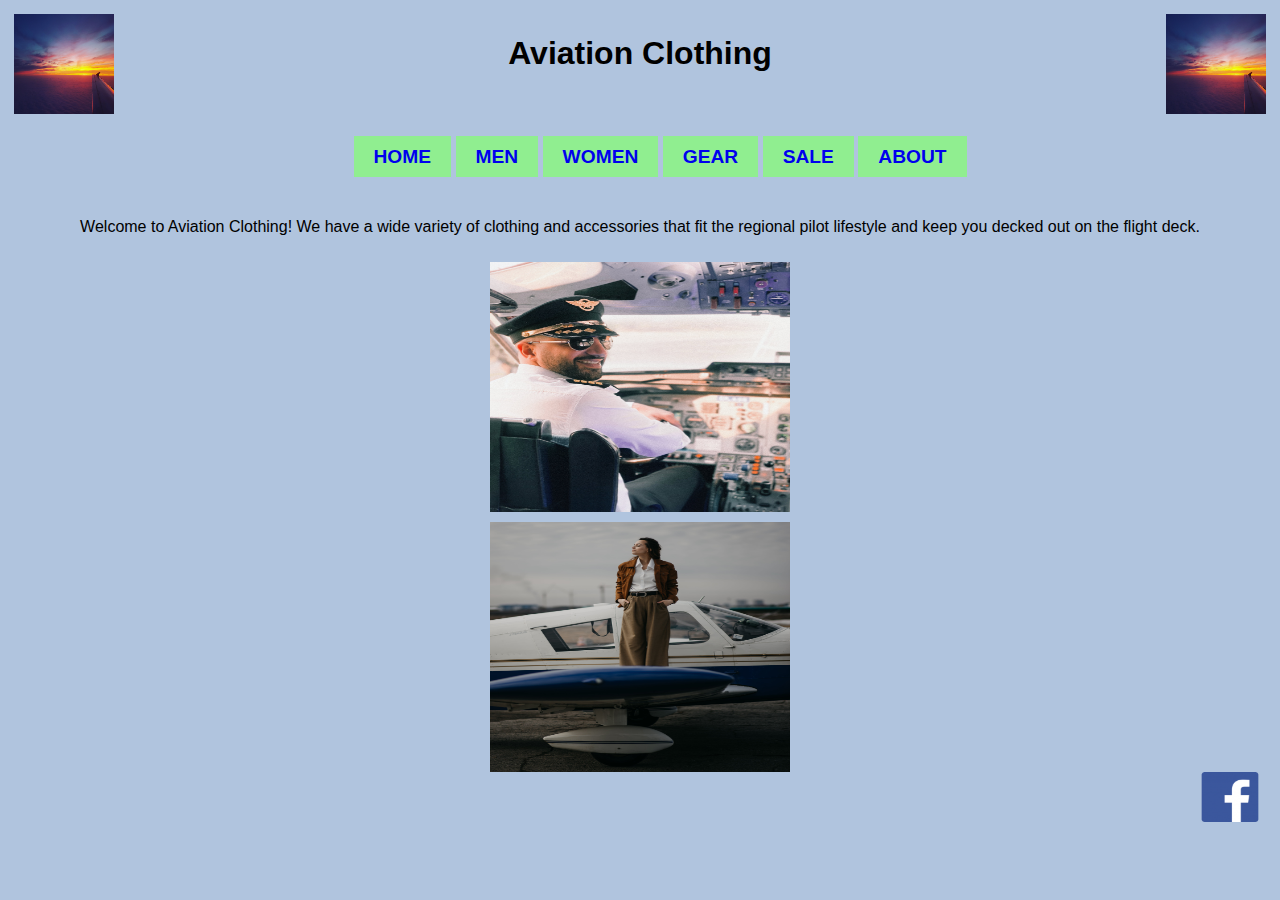
<file: index.html>
<!DOCTYPE html>
<html lang="en">
   <head>
	<meta charset="UTF-8">
	<meta name="description" content="Aviation Clothing">
  	<meta name="keywords" content="HTML, CSS, JavaScript, Aviation, Clothing">
  	<meta name="author" content="Jake Newton, Vanessa Kane">
   	<title>Aviation Clothing</title>
	<link href="styles.css" rel="stylesheet">
   	<script src="index.js"></script>
   </head>
	<body>
		<header>
			<div class="logo-banner">
				<img src="photos/pexels-christine-renard-615060.jpg" alt="View out airplane window" height="100" width="100">
				<h1>Aviation Clothing</h1>
				<img src="photos/pexels-christine-renard-615060.jpg" alt="View out airplane window" height="100" width="100">
			</div>
			
			<nav>
				<ul>
					<li><a href="index.html">Home</a></li>
					<li><a href="men.html">Men</a></li>
					<li><a href="women.html">Women</a></li>
					<li><a href="gear.html">Gear</a></li>
					<li><a href="sale.html">Sale</a></li>
					<li><a href="about.html">About</a></li>
				</ul>
			 </nav>
		</header>
		<section class="promotions-bar">
			<div id="popup">
				<h1>20% Off!</h1>
				<p>Visit our Sales page to see items discounted 20%!</p>
			</div>
		</section>
		<section class="main-page">
			<p>Welcome to Aviation Clothing! We have a wide variety of clothing and accessories that fit the regional pilot lifestyle and keep you decked out on the flight deck.</p>
			<img src="photos/pexels-behrouz-sasani-7375957.jpg" alt="pilot in cockpit" height="250px" width="300px">
			<img src="photos/pexels-dmitriy-ganin-7760783.jpg" alt="pilot in cockpit" height="250px" width="300px">
		</section>
		<footer>
			<a href="http://www.facebook.com/"><img src="photos/facebook-logo-png-2320.png" alt="facebook logo" height="50px" width="100px"></a>
		</footer>
	</body>
</html>
</file>
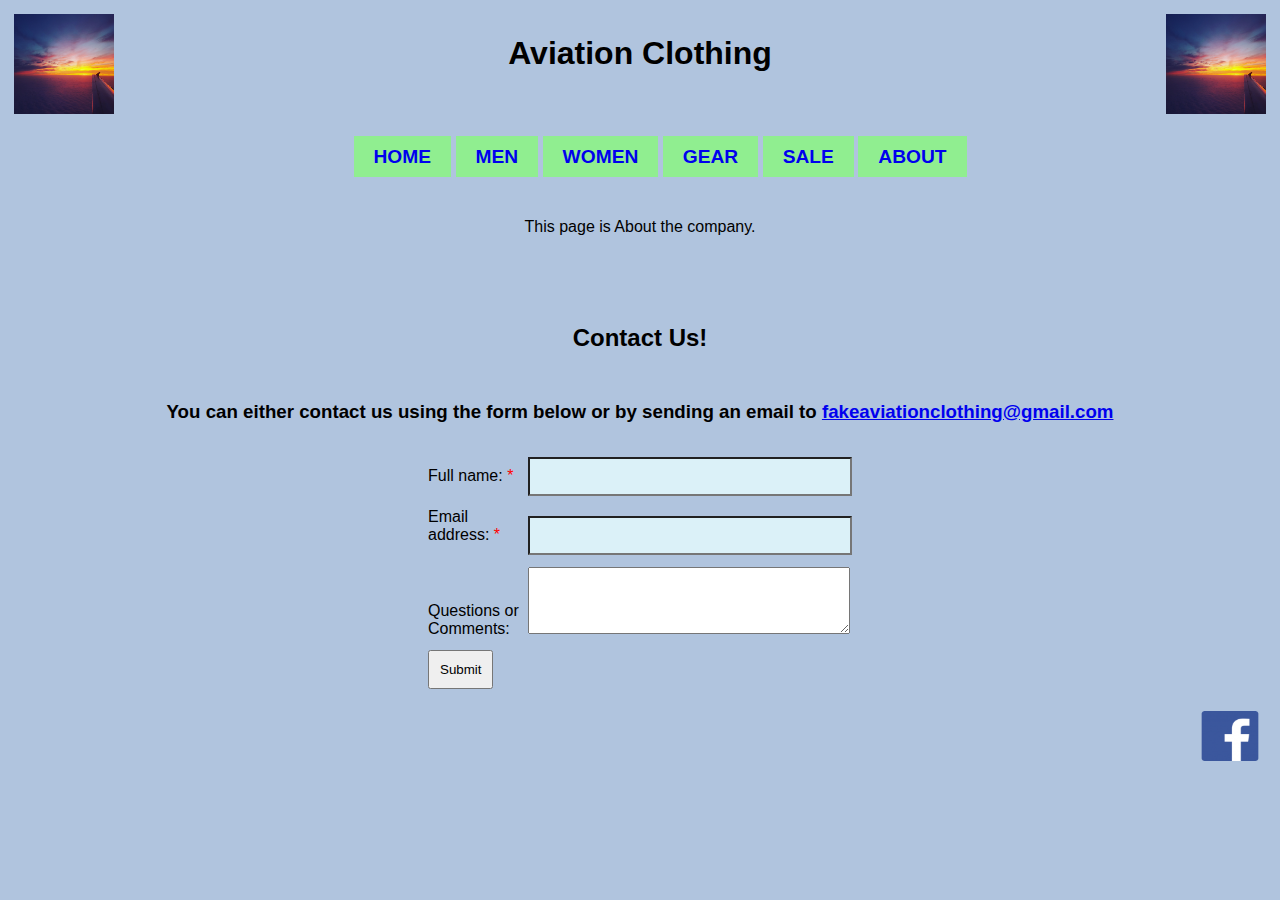
<file: about.html>
<!DOCTYPE html>
<html lang="en">
   <head>
	<meta charset="UTF-8">
	<meta name="description" content="Aviation Clothing">
  	<meta name="keywords" content="HTML, CSS, JavaScript, Aviation, Clothing">
  	<meta name="author" content="Jake Newton, Vanessa Kane">
   	<title>Aviation Clothing</title>
	<link href="styles.css" rel="stylesheet">
   	<script src="index.js"></script>
   </head>
	<body>
		<header>
			<div class="logo-banner">
				<img src="photos/pexels-christine-renard-615060.jpg" alt="View out airplane window" height="100" width="100">
				<h1>Aviation Clothing</h1>
				<img src="photos/pexels-christine-renard-615060.jpg" alt="View out airplane window" height="100" width="100">
			</div>
			
			<nav>
				<ul>
					<li><a href="index.html">Home</a></li>
					<li><a href="men.html">Men</a></li>
					<li><a href="women.html">Women</a></li>
					<li><a href="gear.html">Gear</a></li>
					<li><a href="sale.html">Sale</a></li>
					<li><a href="about.html">About</a></li>
				</ul>
			 </nav>
		</header>
		<section class="promotions-bar">

		</section>
		<section class="main-page">
			<p>
				This page is About the company.
			</p>
			<p>
				<h2>Contact Us!</h2>
				<h3>You can either contact us using the form below or by sending an email to <a href="mailto:fakeaviationclothing@gmail.com">fakeaviationclothing@gmail.com</a></h3>
				<form action="https://wp.zybooks.com/form-viewer.php" method="POST" enctype="multipart/form-data">
				<div><label for="fullName" class="required">Full name: </label><input type="text" id="fullName" name="fullName" required></div>
				<div><label for="email" class="required">Email address: </label><input type="email" id="email" name="email" required></div>
				<div><label for="about">Questions or Comments: </label><textarea name="about" id="about"  rows="3" cols="50"></textarea></div>
				<div><input type="submit" value="Submit"></div>
			</p>
		</section>
		<footer>
			<a href="http://www.facebook.com/"><img src="photos/facebook-logo-png-2320.png" alt="facebook logo" height="50px" width="100px"></a>
		</footer>
	</body>
</html>
</file>
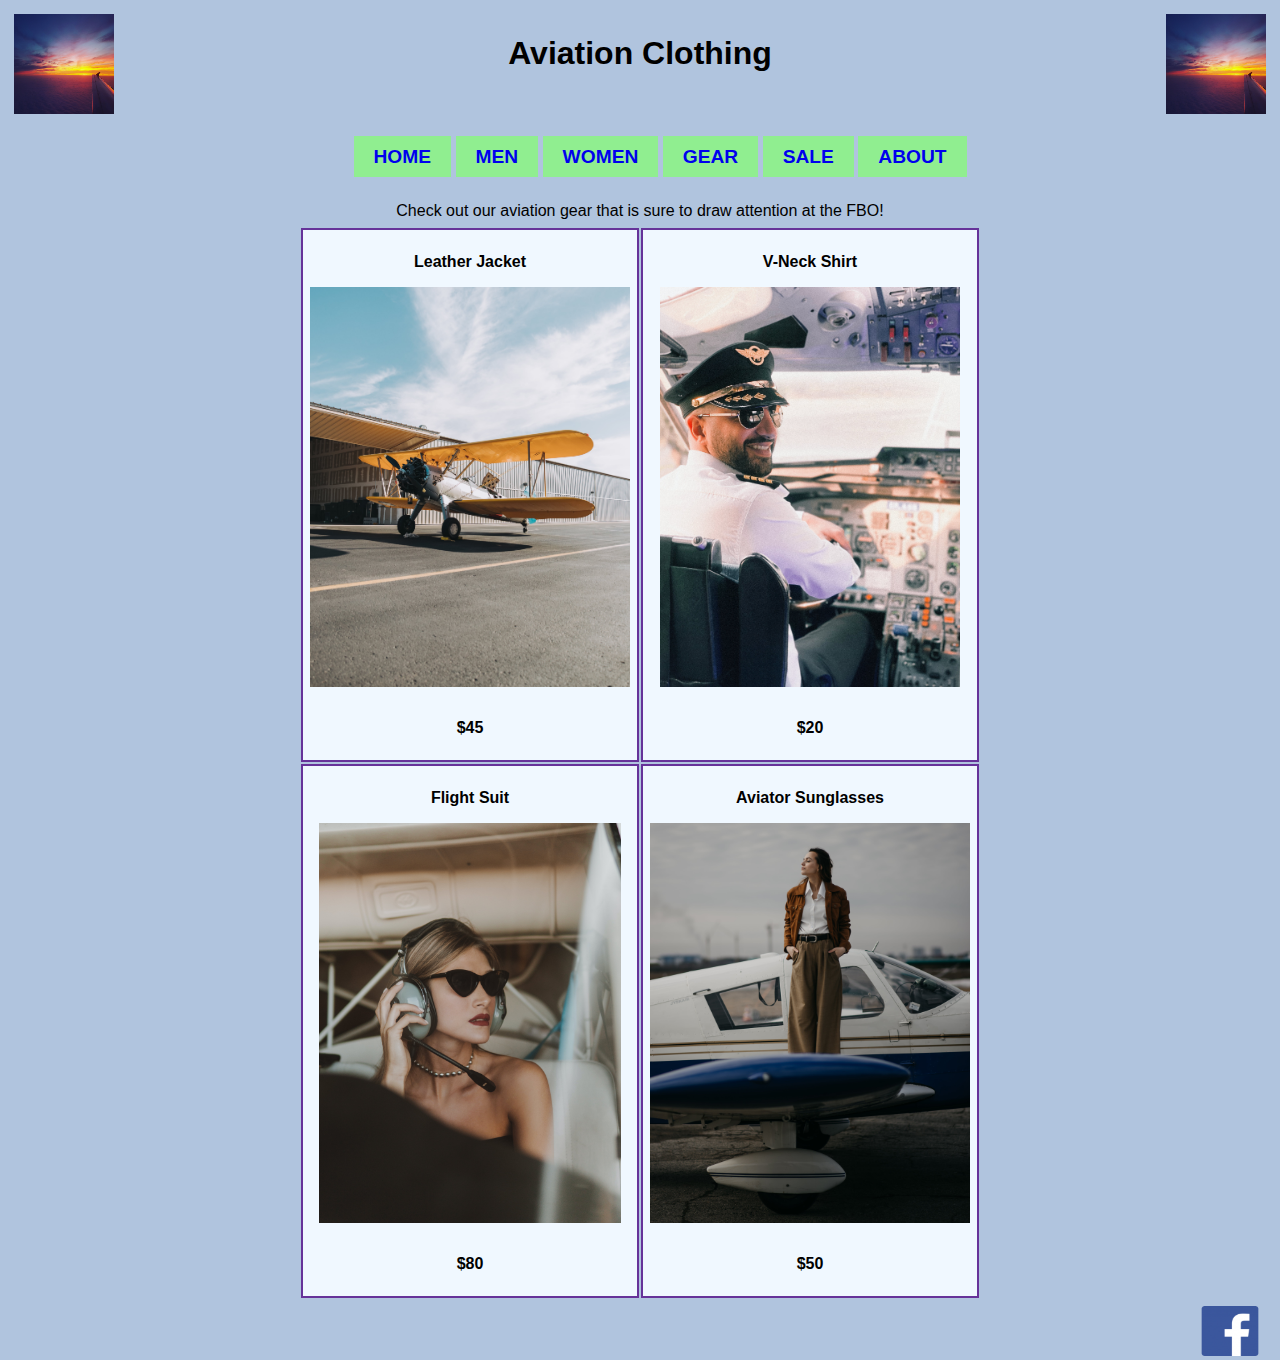
<file: gear.html>
<!DOCTYPE html>
<html lang="en">
   <head>
	<meta charset="UTF-8">
	<meta name="description" content="Aviation Clothing">
  	<meta name="keywords" content="HTML, CSS, JavaScript, Aviation, Clothing">
  	<meta name="author" content="Jake Newton, Vanessa Kane">
   	<title>Aviation Clothing</title>
	<link href="styles.css" rel="stylesheet">
   	<script src="index.js"></script>
   </head>
	<body>
		<header>
			<div class="logo-banner">
				<img src="photos/pexels-christine-renard-615060.jpg" alt="View out airplane window" height="100" width="100">
				<h1>Aviation Clothing</h1>
				<img src="photos/pexels-christine-renard-615060.jpg" alt="View out airplane window" height="100" width="100">
			</div>
			
			<nav>
				<ul>
					<li><a href="index.html">Home</a></li>
					<li><a href="men.html">Men</a></li>
					<li><a href="women.html">Women</a></li>
					<li><a href="gear.html">Gear</a></li>
					<li><a href="sale.html">Sale</a></li>
					<li><a href="about.html">About</a></li>
				</ul>
			 </nav>
		</header>
		<section class="promotions-bar">
			<div id="popup">
				<h1>20% Off!</h1>
				<p>Visit our Sales page to see items discounted 20%!</p>
			</div>
		</section>
		<section class="main-page">
			<table>
				<caption>Check out our aviation gear that is sure to draw attention at the FBO!</caption>
				<tr>
					<th><div class="shopItem"> <p>Leather Jacket</p> <img src="photos/pexels-spencer-davis-4388217.jpg" alt="Black and White Picture of women wearing leather jacket"></div><div><p>$45</p></div></th>
					<th><div class="shopItem"> <p>V-Neck Shirt</p> <img src="photos/pexels-behrouz-sasani-7375957.jpg" alt="Man standing near airplane with gas can wearing aviator sunglasses"></div><div><p>$20</p></div></th>
				</tr>
				<tr>
					<th><div class="shopItem"> <p>Flight Suit</p> <img src="photos/pexels-nick-mayer-10448469.jpg" alt="Man standing on wing of military aircraft wearing flightsuit"></div><div><p>$80</p></div></th>
					<th><div class="shopItem"> <p>Aviator Sunglasses</p> <img src="photos/pexels-dmitriy-ganin-7760783.jpg" alt="Aviator Sunglasses"></div><div><p>$50</p></div></th>
				</tr>
			</table>
		</section>
		<footer>
			<a href="http://www.facebook.com/"><img src="photos/facebook-logo-png-2320.png" alt="facebook logo" height="50px" width="100px"></a>
		</footer>
	</body>
</html>
</file>
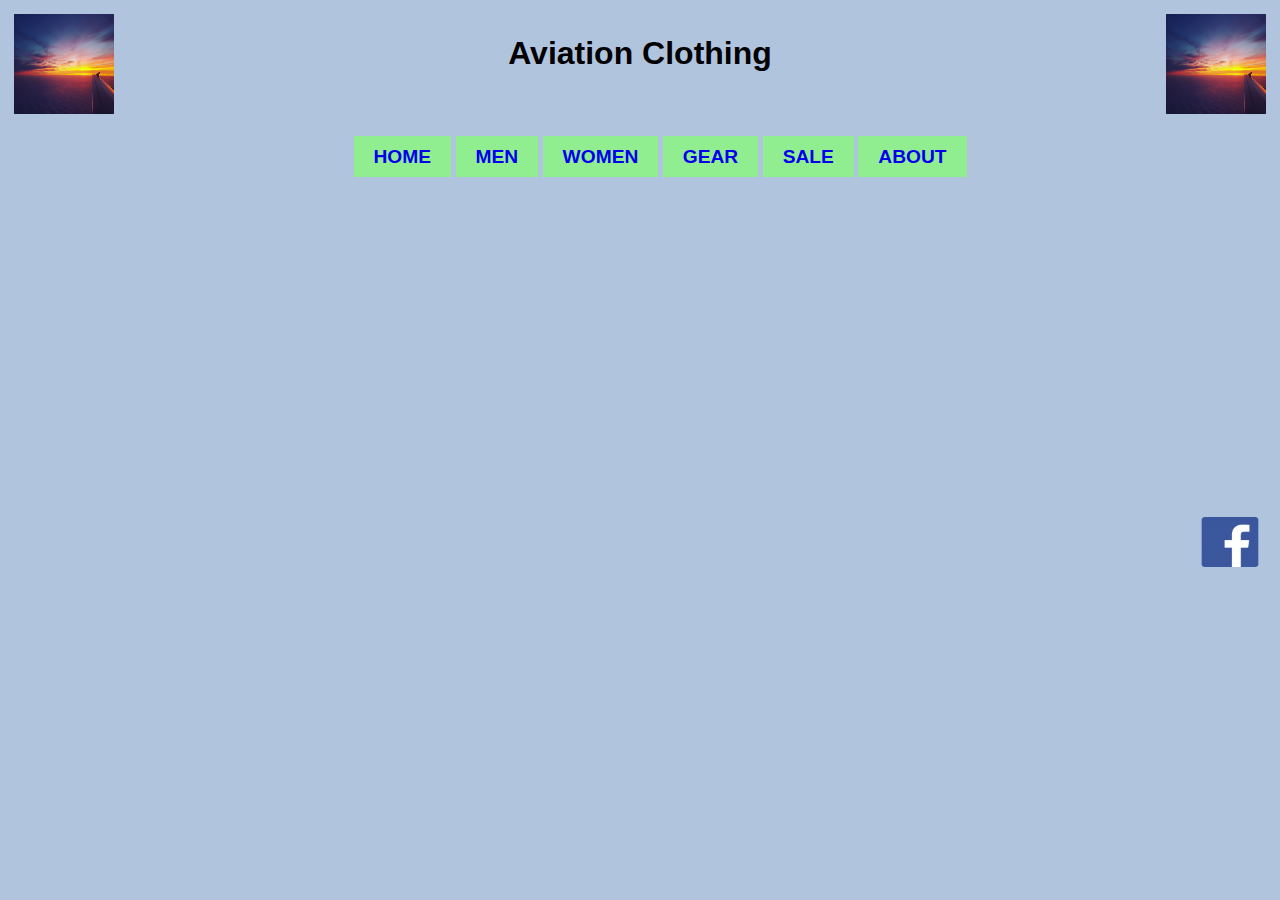
<file: men.html>
<!DOCTYPE html>
<html lang="en">
   <head>
	<meta charset="UTF-8">
	<meta name="description" content="Aviation Clothing">
  	<meta name="keywords" content="HTML, CSS, JavaScript, Aviation, Clothing">
  	<meta name="author" content="Jake Newton, Vanessa Kane">
   	<title>Aviation Clothing</title>
	<link href="styles.css" rel="stylesheet">
   	<script src="index.js"></script>
   </head>
	<body>
		<header>
			<div class="logo-banner">
				<img src="photos/pexels-christine-renard-615060.jpg" alt="View out airplane window" height="100" width="100">
				<h1>Aviation Clothing</h1>
				<img src="photos/pexels-christine-renard-615060.jpg" alt="View out airplane window" height="100" width="100">
			</div>
			
			<nav>
				<ul>
					<li><a href="index.html">Home</a></li>
					<li><a href="men.html">Men</a></li>
					<li><a href="women.html">Women</a></li>
					<li><a href="gear.html">Gear</a></li>
					<li><a href="sale.html">Sale</a></li>
					<li><a href="about.html">About</a></li>
				</ul>
			 </nav>
		</header>
		<section class="promotions-bar">
			<div id="popup">
				<h1>20% Off!</h1>
				<p>Visit our Sales page to see items discounted 20%!</p>
			</div>
		</section>
		<section class="main-page">
			<iframe width="560" height="315" src="https://www.youtube.com/embed/CdnrmmJnBwk?si=70NmzT4ITSzYmH0k" title="YouTube video player" frameborder="0" allow="accelerometer; autoplay; clipboard-write; encrypted-media; gyroscope; picture-in-picture; web-share" allowfullscreen></iframe>
		</section>
		<footer>
			<a href="http://www.facebook.com/"><img src="photos/facebook-logo-png-2320.png" alt="facebook logo" height="50px" width="100px"></a>
		</footer>
	</body>
</html>
</file>
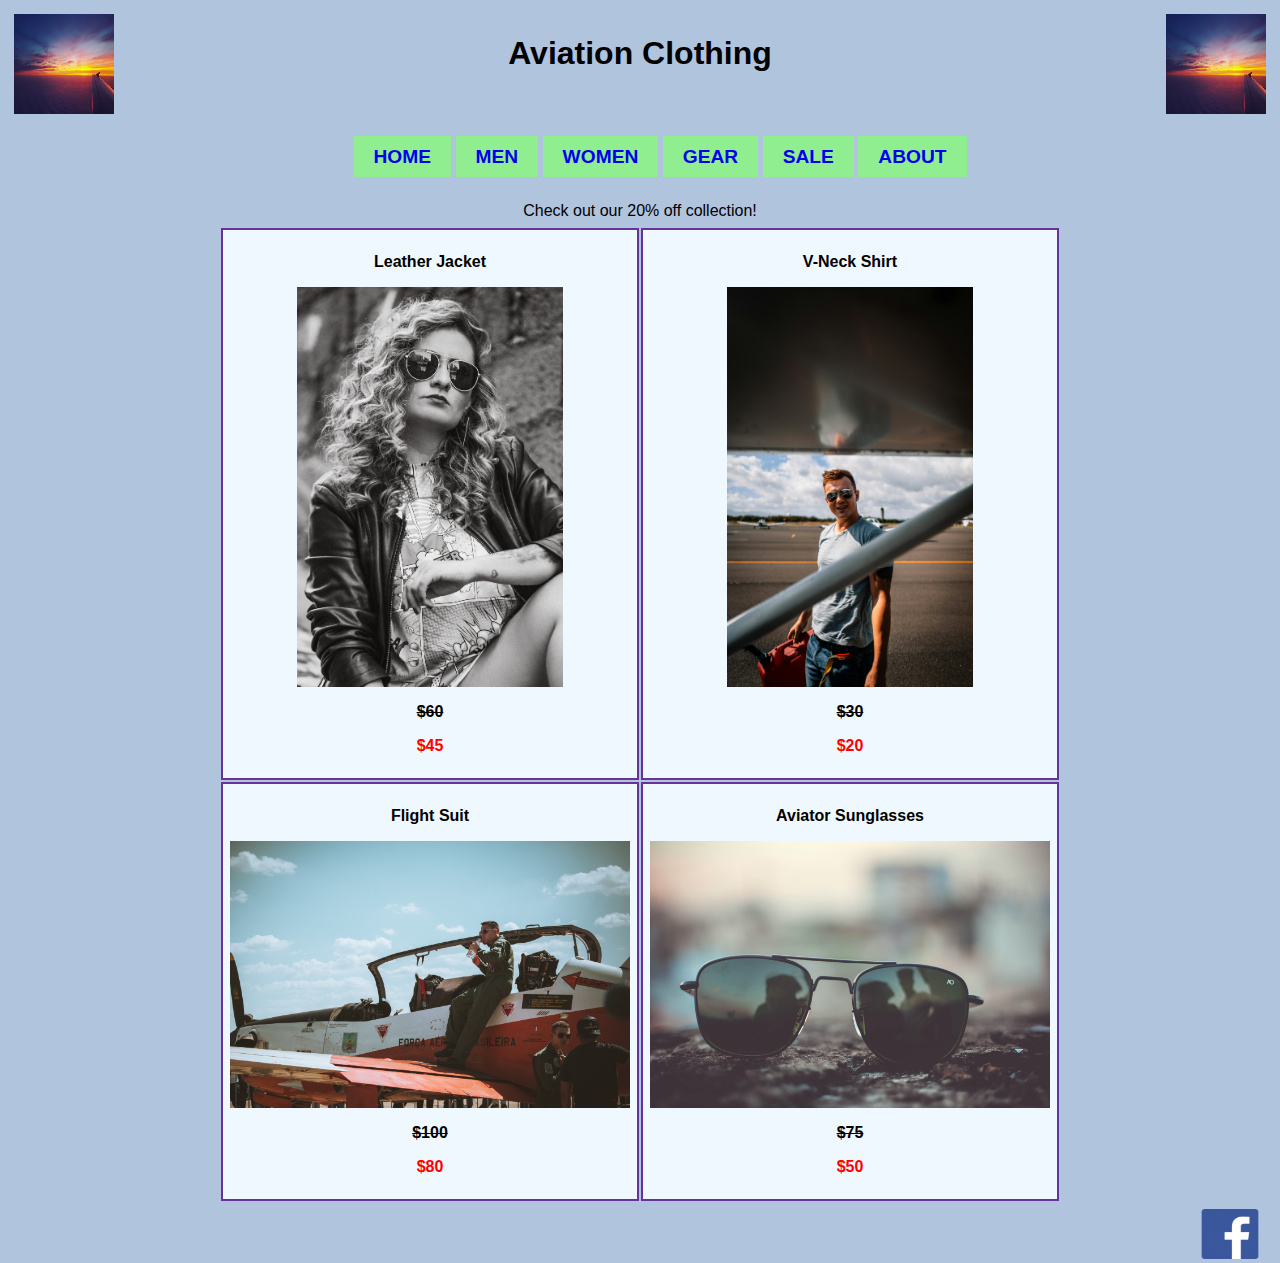
<file: sale.html>
<!DOCTYPE html>
<html lang="en">
   <head>
	<meta charset="UTF-8">
	<meta name="description" content="Aviation Clothing">
  	<meta name="keywords" content="HTML, CSS, JavaScript, Aviation, Clothing">
  	<meta name="author" content="Jake Newton, Vanessa Kane">
   	<title>Aviation Clothing</title>
	<link href="styles.css" rel="stylesheet">
   	<script src="index.js"></script>
   </head>
	<body>
		<header>
			<div class="logo-banner">
				<img src="photos/pexels-christine-renard-615060.jpg" alt="View out airplane window" height="100" width="100">
				<h1>Aviation Clothing</h1>
				<img src="photos/pexels-christine-renard-615060.jpg" alt="View out airplane window" height="100" width="100">
			</div>
			
			<nav>
				<ul>
					<li><a href="index.html">Home</a></li>
					<li><a href="men.html">Men</a></li>
					<li><a href="women.html">Women</a></li>
					<li><a href="gear.html">Gear</a></li>
					<li><a href="sale.html">Sale</a></li>
					<li><a href="about.html">About</a></li>
				</ul>
			 </nav>
		</header>
		<section class="promotions-bar">

		</section>
		<section class="main-page">
			<table>
				<caption>Check out our 20% off collection!</caption>
				<tr>
					<th><div class="shopItem"> <p>Leather Jacket</p> <img src="photos/pexels-criativa-pix-fotografia-17808203.jpg" alt="Black and White Picture of women wearing leather jacket"></div><div><del>$60</del><p style="color:red;">$45</p></div></th>
					<th><div class="shopItem"> <p>V-Neck Shirt</p> <img src="photos/pexels-daniel-torobekov-5262800.jpg" alt="Man standing near airplane with gas can wearing aviator sunglasses"></div><div><del>$30</del><p style="color:red;">$20</p></div></th>
				</tr>
				<tr>
					<th><div class="shopItem"> <p>Flight Suit</p> <img src="photos/pexels-wesley-souza-2083953.jpg" alt="Man standing on wing of military aircraft wearing flightsuit"></div><div><del>$100</del><p style="color:red;">$80</p></div></th>
					<th><div class="shopItem"> <p>Aviator Sunglasses</p> <img src="photos/pexels-sadman-chowdhury-1548027.jpg" alt="Aviator Sunglasses"></div><div><del>$75</del><p style="color:red;">$50</p></div></th>
				</tr>
			</table>
		</section>
		<footer>
			<a href="http://www.facebook.com/"><img src="photos/facebook-logo-png-2320.png" alt="facebook logo" height="50px" width="100px"></a>
		</footer>
	</body>
</html>
</file>
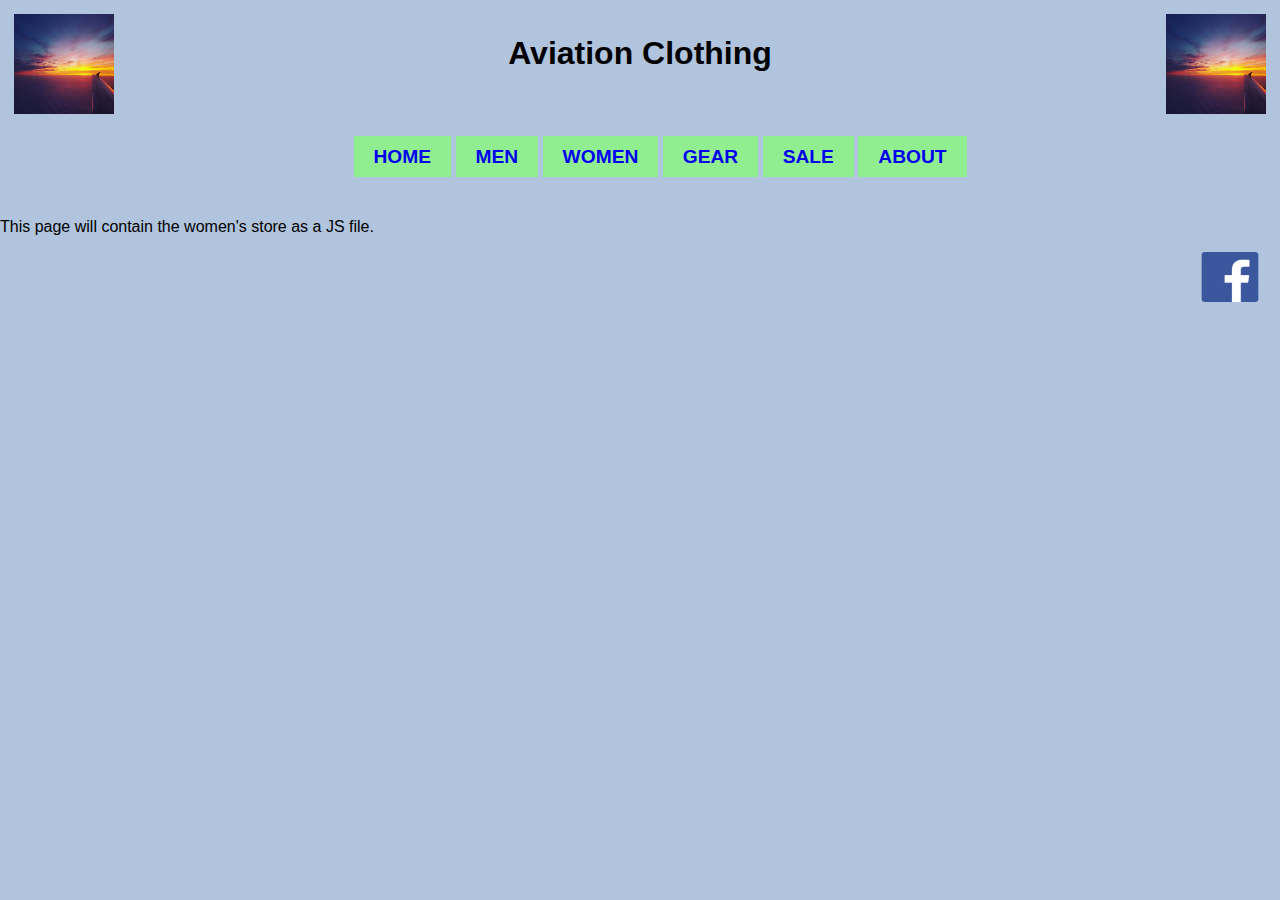
<file: women.html>
<!DOCTYPE html>
<html lang="en">
   <head>
	<meta charset="UTF-8">
	<meta name="description" content="Aviation Clothing">
  	<meta name="keywords" content="HTML, CSS, JavaScript, Aviation, Clothing">
  	<meta name="author" content="Jake Newton, Vanessa Kane">
   	<title>Aviation Clothing</title>
	<link href="styles.css" rel="stylesheet">
   	<script src="index.js"></script>
   </head>
	<body>
		<header>
			<div class="logo-banner">
				<img src="photos/pexels-christine-renard-615060.jpg" alt="View out airplane window" height="100" width="100">
				<h1>Aviation Clothing</h1>
				<img src="photos/pexels-christine-renard-615060.jpg" alt="View out airplane window" height="100" width="100">
			</div>
			
			<nav>
				<ul>
					<li><a href="index.html">Home</a></li>
					<li><a href="men.html">Men</a></li>
					<li><a href="women.html">Women</a></li>
					<li><a href="gear.html">Gear</a></li>
					<li><a href="sale.html">Sale</a></li>
					<li><a href="about.html">About</a></li>
				</ul>
			 </nav>
		</header>
		<section class="promotions-bar">
			<div id="popup">
				<h1>20% Off!</h1>
				<p>Visit our Sales page to see items discounted 20%!</p>
			</div>
		</section>
		<section class="main-page">
		</section>
		<p>
			This page will contain the women's store as a JS file.
		</p>
		<footer>
			<a href="http://www.facebook.com/"><img src="photos/facebook-logo-png-2320.png" alt="facebook logo" height="50px" width="100px"></a>
		</footer>
	</body>
</html>
</file>
<file: styles.css>
header {
   display: flex;
   flex-direction: column;
   background-color: lightsteelblue;
   padding: 8px;
}

.logo-banner {
   display: flex;
   flex-direction: row;
   justify-content: space-between;
}

.main-page {
   display: flex;
   flex-direction: column;
   align-items: center;
   justify-content: center;
   flex-wrap: wrap;
   gap: 10px;
}

div {
   padding: 6px;
}

body {
   margin: 0;
   font-family: Helvetica, sans-serif;
   background-color: lightsteelblue;
}

footer {
   display: flex;
   background-color: lightsteelblue;
   justify-content: right;
}

table img {
   max-height: 400px;
   max-width: 400px;
}

nav {
   text-align: center;
   justify-content: space-between;
   margin: 10px;
}

nav li {
   display: inline;
}

nav li a {
   text-decoration: none;
   text-transform: uppercase;
   font-weight: bold;
   font-size: larger;
   background-color: lightgreen;
   padding: 10px 20px;
}

#popup {
   display: none;
   border: solid red 1px;
   background-color: lightgreen;
   text-align: center;
   max-width: 300px;
   max-height: 200px;
}

table {
   padding: 6px;
   text-align: center;
}

table tr th{
   background-color: aliceblue;
   border: solid rebeccapurple 2px ;
   min-width: 200px;
   min-height: 600px;
   max-width: 600px;
   max-height: 600px;
   text-align: center;
}

label {
   display: inline-block;
   width: 100px;
}

input, textarea {
   width: 300px;
   padding: 10px;
}
input[type="submit"] {
   width: auto;
}
.required::after {
   content: "*";
   color: red;
}
label+input {
   background-color: rgb(219,241,248);
}

.required::after {
   content: "*";
   color: red;
}

a:hover {
   color: gray; 
}  

a:active {
   color: purple;
}
</file>
